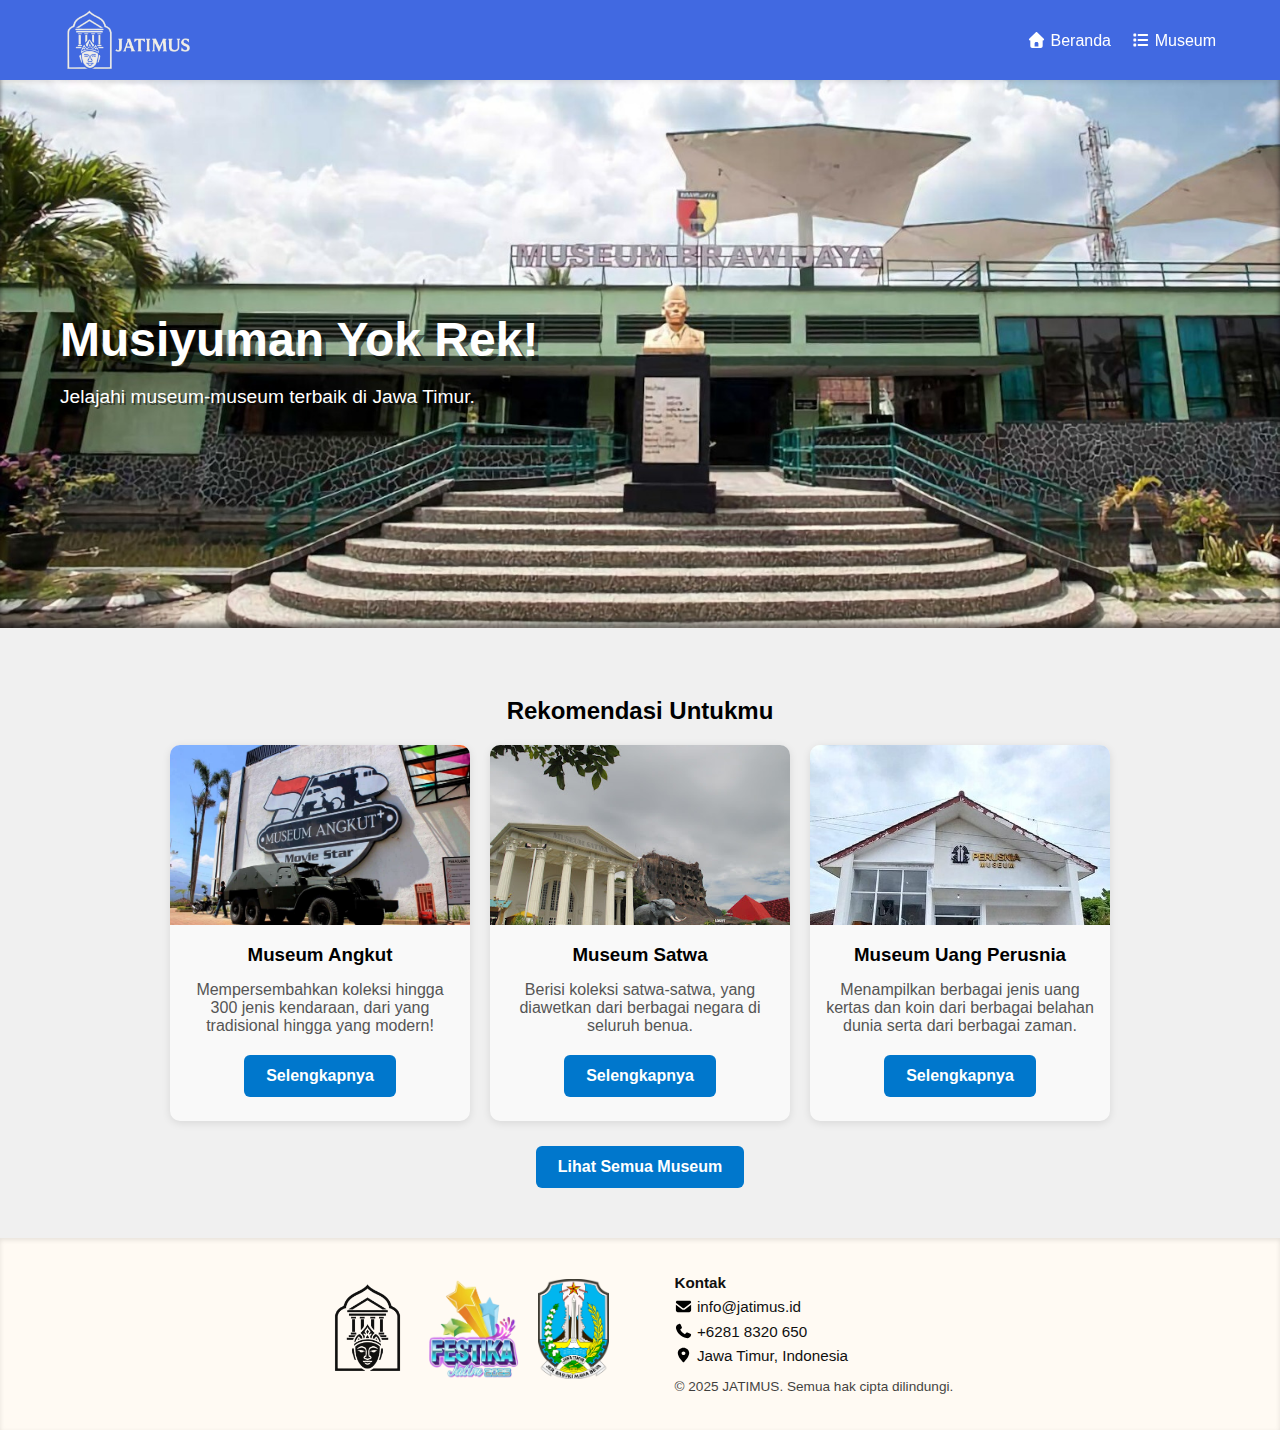
<file: index.html>
<!DOCTYPE html>
<html lang="id">
  <head>
    <meta charset="UTF-8" />
    <meta name="viewport" content="width=device-width, initial-scale=1.0" />
    <title>Beranda | JATIMUS</title>
    <link rel="stylesheet" href="styles.css" />
    <link rel="icon" type="image/x-icon" href="favicon.ico" />
  </head>
  <body>
    <header class="header">
      <div class="container">
        <img src="images/logo-title.png" class="title-logo">
        <nav class="nav">
          <ul>
            <li><a href="index.html"><img src="icons/home.svg" class="icon white"> Beranda</a></li>
            <li><a href="museum.html"><img src="icons/list.svg" class="icon white"> Museum</a></li>
          </ul>
        </nav>
      </div>
    </header>
    <section class="hero">
      <div class="hero-content">
        <h1>Musiyuman Yok Rek!</h1>
        <p>Jelajahi museum-museum terbaik di Jawa Timur.</p>
      </div>
    </section>
    <section class="list-section">
      <h2>Rekomendasi Untukmu</h2>
      <div class="cards">
        <article class="card">
          <img src="images/museum-angkut.jpg" alt="Museum Angkut" class="museum-img"/>
          <h3>Museum Angkut</h3>
          <p>Mempersembahkan koleksi hingga 300 jenis kendaraan, dari yang tradisional hingga yang modern!</p>
          <a href="museum.html?search=Museum%20Angkut" class="btn">Selengkapnya</a>
        </article>
        <article class="card">
          <img src="images/museum-satwa.jpg" alt="Museum Satwa" class="museum-img"/>
          <h3>Museum Satwa</h3>
          <p>Berisi koleksi satwa-satwa, yang diawetkan dari berbagai negara di seluruh benua.</p>
          <a href="museum.html?search=Museum%20Satwa" class="btn">Selengkapnya</a>
        </article>
        <article class="card">
          <img src="images/museum-uang-perusnia.jpg" alt="Museum Uang" class="museum-img"/>
          <h3>Museum Uang Perusnia</h3>
          <p>Menampilkan berbagai jenis uang kertas dan koin dari berbagai belahan dunia serta dari berbagai zaman.</p>
          <a href="museum.html?search=Museum%20Uang%20Perusnia" class="btn">Selengkapnya</a>
        </article>
      </div>
      <div style="margin-top: 25px;">
        <a href="museum.html" class="btn">Lihat Semua Museum</a>
      </div>
    </section>
    <footer>
      <div class="footer-left">
        <img src="images/logo.png">
        <img src="images/festika.png">
        <img src="images/jatim.png">
      </div>
      <div class="footer-right">
        <p><strong>Kontak</strong></p>
        <p><img src="icons/envelope.svg" class="icon"> info@jatimus.id</p>
        <p><img src="icons/phone.svg" class="icon"> +6281 8320 650</p>
        <p><img src="icons/location.svg" class="icon"> Jawa Timur, Indonesia</p>
        <p class="copyright">
          © 2025 JATIMUS. Semua hak cipta dilindungi.
        </p>
      </div>
    </footer>
    <script src="script.js"></script>
  </body>
</html>
</file>
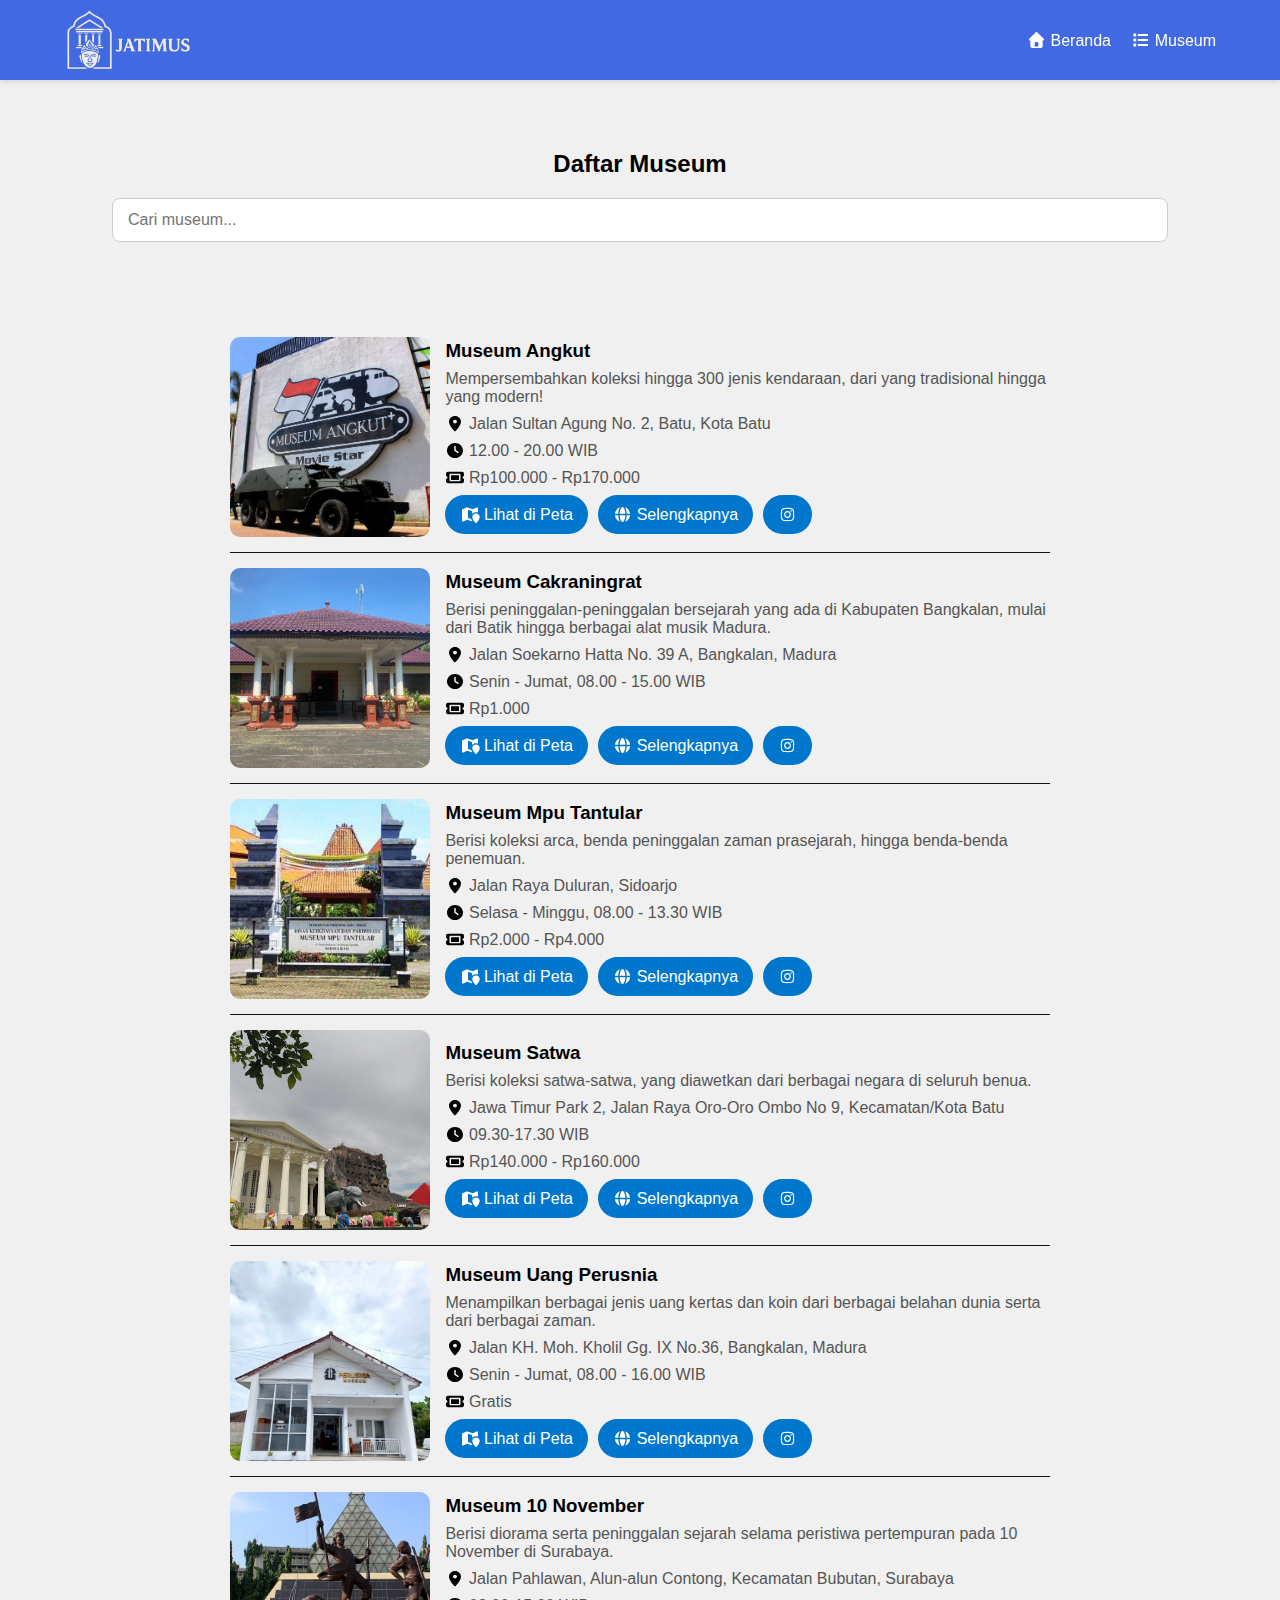
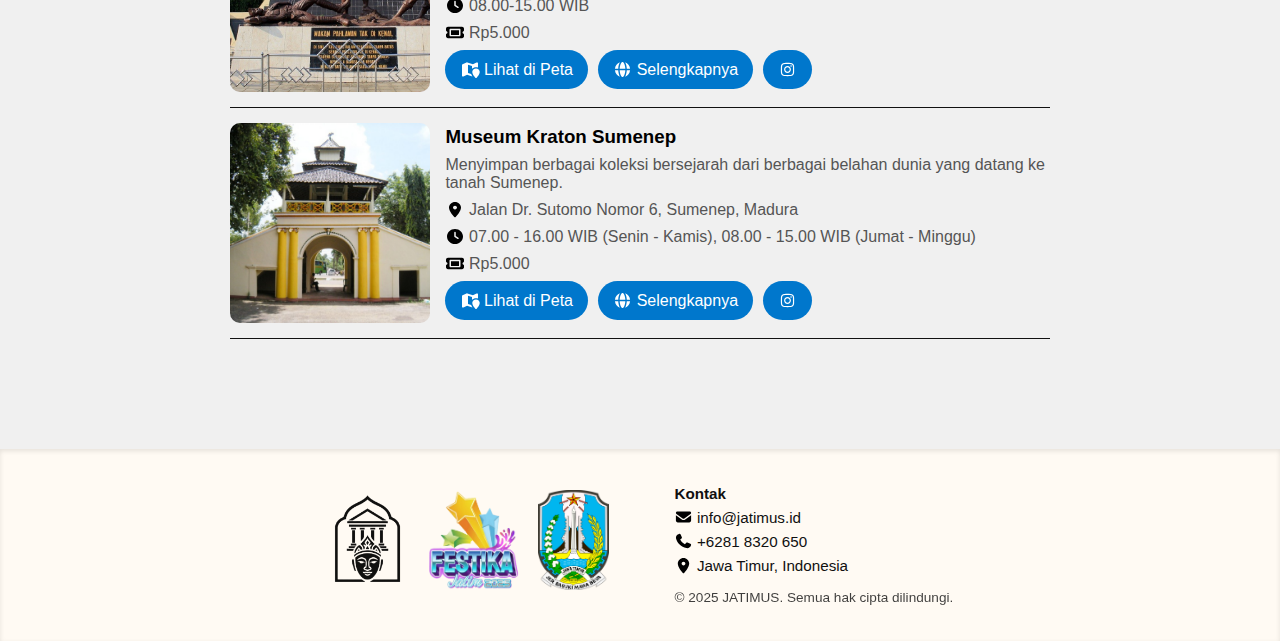
<file: museum.html>
<!DOCTYPE html>
<html lang="id">
<head>
  <meta charset="UTF-8" />
  <meta name="viewport" content="width=device-width, initial-scale=1.0" />
  <title>Museum | JATIMUS</title>
  <link rel="stylesheet" href="styles.css" />
</head>
<body>

  <!-- HEADER -->
  <header class="header">
        <div class="container">
            <img src="images/logo-title.png" class="title-logo">
        <nav class="nav">
            <ul>
                <li><a href="index.html"><img src="icons/home.svg" class="icon white"> Beranda</a></li>
                <li><a href="museum.html"><img src="icons/list.svg" class="icon white"> Museum</a></li>
            </ul>
        </nav>
        </div>
    </header>


  <!-- HALAMAN DAFTAR MUSEUM LENGKAP -->
  <section class="list-section">
    <h2>Daftar Museum</h2>

    <input type="text" id="searchMuseum" placeholder="Cari museum..." class="search-box">

    <div class="cards">
      <ul class="museum-list" id="museumList">

    <div class="cards">
      <ul class="museum-list" id="museumList">
        <li>
            <img src="images/museum-angkut.jpg" alt="Museum A" class="museum-img">
            <div class="text">
            <h3>Museum Angkut</h3>
            <p>Mempersembahkan koleksi hingga 300 jenis kendaraan, dari yang tradisional hingga yang modern!</p>
            <p><img src="icons/location.svg" class="icon"> Jalan Sultan Agung No. 2, Batu, Kota Batu</p>
            <p><img src="icons/time.svg" class="icon"> 12.00 - 20.00 WIB</p>
            <p><img src="icons/ticket.svg" class="icon"> Rp100.000 - Rp170.000</p>
            
            <div class="contacts">
                <a href="https://www.google.com/maps?q=Museum+Angkut+Malang" 
                    class="contact-btn"
                    target="_blank">
                    <img src="icons/map.svg" class="icon white">
                    Lihat di Peta
                </a>
                <a href="https://jtp.id/museumangkut/mobile/index.html" 
                    class="contact-btn" 
                    target="_blank">
                    <img src="icons/site.svg" class="icon white">
                    Selengkapnya
                </a>
                <a href="https://www.instagram.com/museumangkut" 
                    class="contact-btn" 
                    target="_blank">
                    <img src="icons/instagram.svg" class="icon white">
                </a>
            </div>
        </div>
    </li>

    <li>
        <img src="images/museum-cakraningrat.jpg" alt="Museum A" class="museum-img">
        <div class="text">
        <h3>Museum Cakraningrat</h3>
        <p>Berisi peninggalan-peninggalan bersejarah yang ada di Kabupaten Bangkalan, mulai dari Batik hingga berbagai alat musik Madura.</p>
        <p><img src="icons/location.svg" class="icon"> Jalan Soekarno Hatta No. 39 A, Bangkalan, Madura</p>
        <p><img src="icons/time.svg" class="icon"> Senin - Jumat, 08.00 - 15.00 WIB</p>
        <p><img src="icons/ticket.svg" class="icon"> Rp1.000</p>
        
        <div class="contacts">
            <a href="https://www.google.com/maps?q=Museum+Cakraningrat+Bangkalan" 
                class="contact-btn"
                target="_blank">
                <img src="icons/map.svg" class="icon white">
                Lihat di Peta
            </a>
            <a href="https://museum.co.id/directory-museum/listing/museum-cakraningrat/" 
                class="contact-btn" 
                target="_blank">
                <img src="icons/site.svg" class="icon white">
                Selengkapnya
            </a>
            <a href="https://www.instagram.com/museum_cakraningrat_bangkalan/" 
                class="contact-btn" 
                target="_blank">
                <img src="icons/instagram.svg" class="icon white">
            </a>
        </div>
        </div>
    </li>
    
    <li>
        <img src="images/museum-mpu-tantular.jpg" alt="Museum Mpu Tantular" class="museum-img">
        <div class="text">
            <h3>Museum Mpu Tantular</h3>
            <p>Berisi koleksi arca, benda peninggalan zaman prasejarah, hingga benda-benda penemuan.</p>
            <p><img src="icons/location.svg" class="icon"> Jalan Raya Duluran, Sidoarjo</p>
            <p><img src="icons/time.svg" class="icon"> Selasa - Minggu, 08.00 - 13.30 WIB</p>
            <p><img src="icons/ticket.svg" class="icon"> Rp2.000 - Rp4.000</p>
            <div class="contacts">
                <a href="https://www.google.com/maps?q=Museum+Mpu+Tantular+Sidoarjo" 
                class="contact-btn"
                target="_blank">
                <img src="icons/map.svg" class="icon white">
                Lihat di Peta
            </a>
            <a href="https://museummputantular.com/" 
                class="contact-btn" 
                target="_blank">
                <img src="icons/site.svg" class="icon white">
                Selengkapnya
            </a>
            <a href="https://www.instagram.com/museum-mputantular" 
                class="contact-btn" 
                target="_blank">
                <img src="icons/instagram.svg" class="icon white">
            </a>
        </div>
    </div>
</li>

<li>
    <img src="images/museum-satwa.jpg" alt="Museum Satwa" class="museum-img">
    <div class="text">
        <h3>Museum Satwa</h3>
        <p>Berisi koleksi satwa-satwa, yang diawetkan dari berbagai negara di seluruh benua.</p>
        <p><img src="icons/location.svg" class="icon"> Jawa Timur Park 2, Jalan Raya Oro-Oro Ombo No 9, Kecamatan/Kota Batu</p>
        <p><img src="icons/time.svg" class="icon"> 09.30-17.30 WIB</p>
        <p><img src="icons/ticket.svg" class="icon"> Rp140.000 - Rp160.000</p>
        <div class="contacts">
            <a href="https://www.google.com/maps?q=Museum+Satwa+Batu" 
            class="contact-btn"
            target="_blank">
            <img src="icons/map.svg" class="icon white">
            Lihat di Peta
        </a>
        <a href="https://jtp.id/museumsatwa/mobile/index.html" 
        class="contact-btn" 
        target="_blank">
        <img src="icons/site.svg" class="icon white">
        Selengkapnya
    </a>
    <a href="https://www.instagram.com/museumsatwa_/" 
        class="contact-btn" 
        target="_blank">
        <img src="icons/instagram.svg" class="icon white">
    </a>
    </div>
</div>
</li>

<li>
        <img src="images/museum-uang-perusnia.jpg" alt="Museum A" class="museum-img">
        <div class="text">
        <h3>Museum Uang Perusnia</h3>
        <p>Menampilkan berbagai jenis uang kertas dan koin dari berbagai belahan dunia serta dari berbagai zaman.</p>
        <p><img src="icons/location.svg" class="icon"> Jalan KH. Moh. Kholil Gg. IX No.36, Bangkalan, Madura</p>
        <p><img src="icons/time.svg" class="icon"> Senin - Jumat, 08.00 - 16.00 WIB</p>
        <p><img src="icons/ticket.svg" class="icon"> Gratis</p>
        
        <div class="contacts">
            <a href="https://www.google.com/maps?q=Museum+Uang+Perusnia" 
                class="contact-btn"
                target="_blank">
                <img src="icons/map.svg" class="icon white">
                Lihat di Peta
            </a>
            <a href="https://sisparnas.com/p/69331" 
                class="contact-btn" 
                target="_blank">
                <img src="icons/site.svg" class="icon white">
                Selengkapnya
            </a>
            <a href="https://www.instagram.com/museumperusnia" 
                class="contact-btn" 
                target="_blank">
                <img src="icons/instagram.svg" class="icon white">
            </a>
        </div>
        </div>
    </li>
    

<li>
    <img src="images/museum-10-november.jpg" alt="Museum 10 November" class="museum-img">
    <div class="text">
        <h3>Museum 10 November</h3>
        <p>Berisi diorama serta peninggalan sejarah selama peristiwa pertempuran pada 10 November di Surabaya.</p>
        <p><img src="icons/location.svg" class="icon"> Jalan Pahlawan, Alun-alun Contong, Kecamatan Bubutan, Surabaya</p>
        <p><img src="icons/time.svg" class="icon"> 08.00-15.00 WIB</p>
        <p><img src="icons/ticket.svg" class="icon"> Rp5.000</p>
        <div class="contacts">
            <a href="https://www.google.com/maps?q=Museum+10+November+Surabaya" 
            class="contact-btn"
            target="_blank">
            <img src="icons/map.svg" class="icon white">
            Lihat di Peta
        </a>
        <a href="https://tiketwisata.surabaya.go.id/destination/museum-sepuluh-nopember" 
            class="contact-btn" 
            target="_blank">
            <img src="icons/site.svg" class="icon white">
            Selengkapnya
        </a>
            <a href="https://www.instagram.com/museum10november/" 
                class="contact-btn" 
                target="_blank">
                <img src="icons/instagram.svg" class="icon white">
            </a>
            </div>
            </div>
        </li>

<li>
    <img src="images/museum-kraton-sumenep.jpg" alt="Museum 10 November" class="museum-img">
    <div class="text">
        <h3>Museum Kraton Sumenep</h3>
        <p>Menyimpan berbagai koleksi bersejarah dari berbagai belahan dunia yang datang ke tanah Sumenep.</p>
        <p><img src="icons/location.svg" class="icon"> Jalan Dr. Sutomo Nomor 6, Sumenep, Madura</p>
        <p><img src="icons/time.svg" class="icon"> 07.00 - 16.00 WIB (Senin - Kamis), 08.00 - 15.00 WIB (Jumat - Minggu)</p>
        <p><img src="icons/ticket.svg" class="icon"> Rp5.000</p>
        <div class="contacts">
            <a href="https://www.google.com/maps?q=Museum+Kraton+Sumenep" 
            class="contact-btn"
            target="_blank">
            <img src="icons/map.svg" class="icon white">
            Lihat di Peta
        </a>
        <a href="https://museumkeratonsumenep.wordpress.com/" 
            class="contact-btn" 
            target="_blank">
            <img src="icons/site.svg" class="icon white">
            Selengkapnya
        </a>
            <a href="https://www.instagram.com/museum_sumenep/" 
                class="contact-btn" 
                target="_blank">
                <img src="icons/instagram.svg" class="icon white">
            </a>
            </div>
            </div>
        </li>
        </ul>
    </div>
  </section>

  <footer>
        <div class="footer-left">
            <img src="images/logo.png" alt="Logo 1">
            <img src="images/festika.png" alt="Logo 2">
            <img src="images/jatim.png" alt="Logo 3">
        </div>
        <div class="footer-right">
            <p><strong>Kontak</strong></p>
            <p><img src="icons/envelope.svg" class="icon"> info@jatimus.id</p>
            <p><img src="icons/phone.svg" class="icon"> +6281 8320 650</p>
            <p><img src="icons/location.svg" class="icon"> Jawa Timur, Indonesia</p>

            <p class="copyright">
            © 2025 JATIMUS. Semua hak cipta dilindungi.
            </p>
        </div>
    </footer>


  <script src="script.js"></script>
</body>
</html>
</file>
<file: styles.css>
/* Reset sederhana */
body {
  margin: 0;
  font-family: Helvetica, Arial, sans-serif;
  display: flex;
  flex-direction: column;
  min-height: 100vh;
  background: #f0f0f0;
}

/* Header */
.header {
  background: royalblue;
  box-shadow: 0 2px 5px rgba(0,0,0,0.1);
  padding: 0;
  height: 80px;
  position: sticky;
  display: flex;
  align-items: center;
  top: 0;
  z-index: 10;
  color: white;
}

.container {
  width: 90%;
  margin: auto;
  display: flex;
  justify-content: space-between;
  align-items: center;
}

.nav ul {
  list-style: none;
  margin: 0;
  padding: 0;
  display: flex;
  gap: 20px;
}

.nav a {
  text-decoration: none;
  color: inherit;
  font-weight: 500;

}

/* Hero Section */
.hero {
  background: url('images/hero.jpg') center/cover no-repeat;
  padding: 200px 60px;
  color: white;
  box-shadow: inset 0 -5px 5px rgba(0,0,0,0.5);
}

.hero-content h1 {
  font-size: 3rem;
  margin-bottom: 10px;
  text-shadow: 0.1em 0.1em 0 rgba(0,0,0,0.5);
}

.hero-content p {
  font-size: 1.2rem;
  text-shadow: 0.1em 0.1em 0 rgba(0,0,0,0.5);
}

/* Museum List Section */
.list-section {
  width: 100%;
  margin: 50px auto;
  text-align: center;
  flex: 1;
}

.cards {
  display: flex;
  gap: 20px;
  justify-content: center;
  flex-wrap: wrap;
}

.card {
  width: 300px;
  background: #f9f9f9;
  border-radius: 10px;
  overflow: hidden;
  box-shadow: 0 2px 8px rgba(0,0,0,0.1);
  padding-bottom: 1.5em;
}

.card img {
  width: 100%;
  height: 180px;
  object-fit: cover;
}

.card h3 {
  margin: 15px;
}

.card p {
  margin: 0 15px 20px;
  color: #555;
}

.btn {
  display: inline-block;
  padding: 12px 22px;
  background: #0077cc;
  color: #fff;
  text-decoration: none;
  border-radius: 6px;
  font-weight: bold;
  transition: 0.3s;
}

.btn:hover {
  background: #555;
}

.museum-list {
  list-style: none;
  padding: 0;
  width: 80%;
  margin: 30px auto;
}

.museum-list li {
  display: flex;
  gap: 15px;
  padding: 15px 0;
  height: 200px;
  border-bottom: 1px solid #111;
  align-items: center;
}

.museum-list .museum-img {
  display: block;
  height: 100%;
  aspect-ratio: 1 / 1;
  object-fit: cover;
  border-radius: 10px;
  border: white 5px;
}

.museum-list .text {
  text-align: left;
}

.museum-list h3 {
  margin: 0 0 4px;
}

.museum-list p {
  margin-block: 0.5em;
  color: #555;
}

.icon {
  height: 1.2em;
  vertical-align: bottom;
}

.icon.white {
  filter: invert(1);
}

.search-box {
  width: 80%;
  padding: 12px 15px;
  margin: 20px auto;
  display: block;
  font-size: 1rem;
  border: 1px solid #ccc;
  border-radius: 8px;
}

.contacts {
  display: flex;
  gap: 10px;
}

.contact-btn {
  display: inline-block;
  padding: 10px 15px;
  background-color: #0077cc;
  color: white;
  text-decoration: none;
  border-radius: 20px;
  transition: 0.3s;
}

.contact-btn:hover, .btn:hover {
  background-color: #005fa3;
}

.title-logo {
  width: 8em;
}


footer {
  background-color: #fffaf3;
  color: #101010;
  padding: 30px;
  display: flex;
  justify-content: center;
  align-items: center;
  gap: 50px;
  flex-wrap: wrap;
  box-shadow: inset 0 2px 5px rgba(0,0,0,0.1);
}

/* Bagian kiri (logo-logo) */
.footer-left {
  display: flex;
  align-items: center;
}

.footer-left img {
  height: 100px;
  margin-right: 15px;
  margin-bottom: 10px;
}

/* Bagian kanan (kontak + hak cipta) */
.footer-right {
  max-width: 300px;
}

.footer-right p {
  margin: 6px 0;
  font-size: 0.95rem;
}

.footer-right .copyright {
  margin-top: 15px;
  font-size: 0.85rem;
  opacity: 0.8;
}

/* Responsif untuk layar kecil */
@media (max-width: 600px) {
  .site-footer {
    flex-direction: column;
    text-align: center;
    align-items: center;
  }

  .footer-left img {
    margin-right: 8px;
  }
}
</file>
